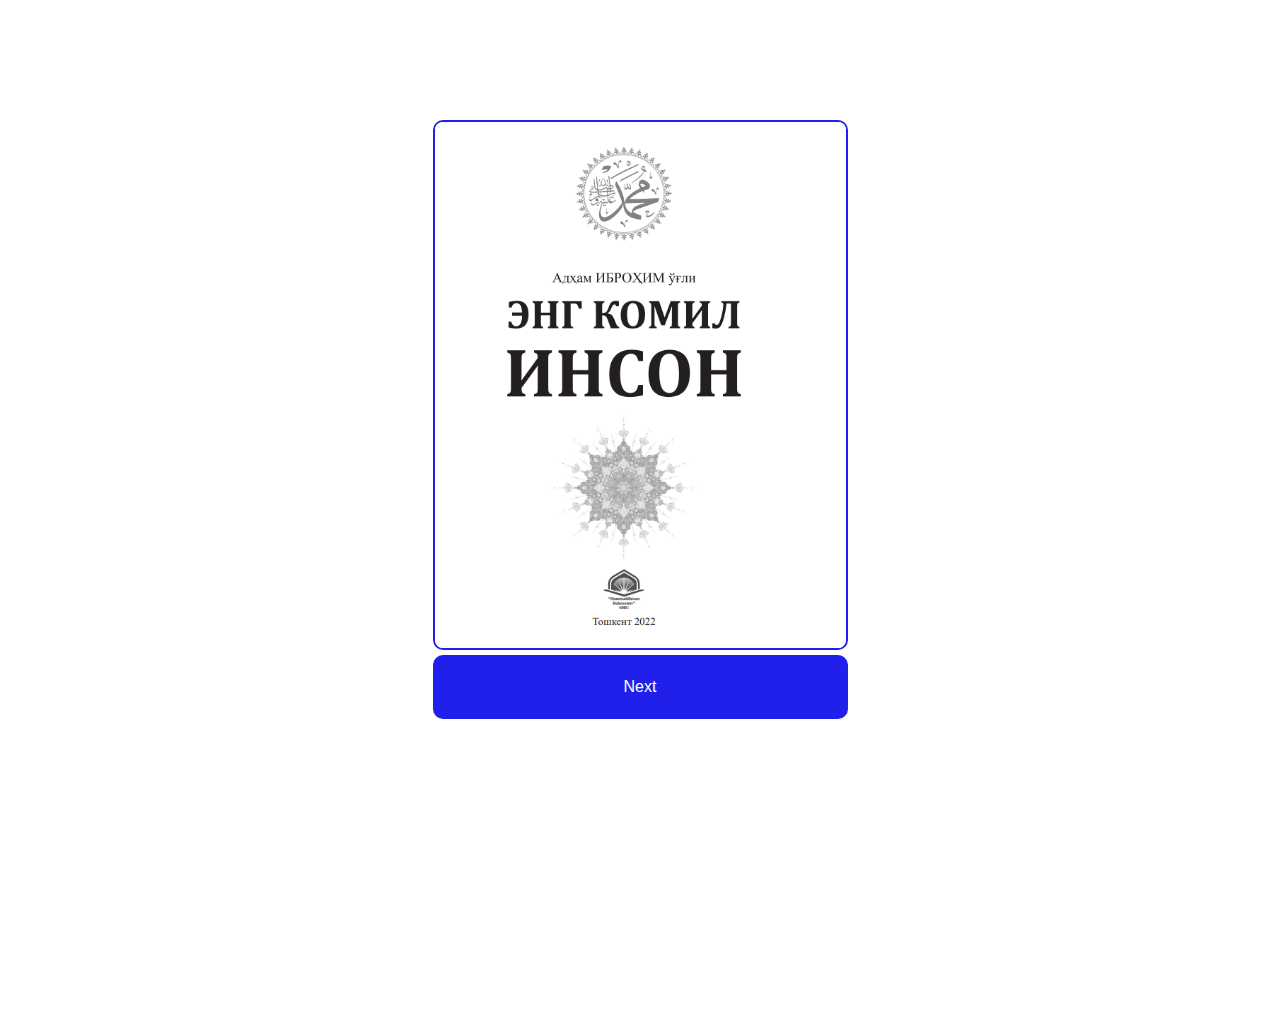
<file: index.html>
<!DOCTYPE html>
<html lang="en">
  <head>
    <meta charset="UTF-8" />
    <meta name="viewport" content="width=device-width, initial-scale=1.0" />
    <link rel="stylesheet" href="css/styles.css" />
    <title>Document</title>
  </head>
  <body>
    <div class="container">
      <img
        style="
          margin-top: 120px;
          border-radius: 10px;
          height: 530px;
          border: 2px solid rgb(32, 32, 234);
        "
        src="./images/rasm.png"
        alt="rasm"
      />
      <a class="next" href="./sahifalar/mundarija.html">Next</a>
    </div>
  </body>
</html>
</file>
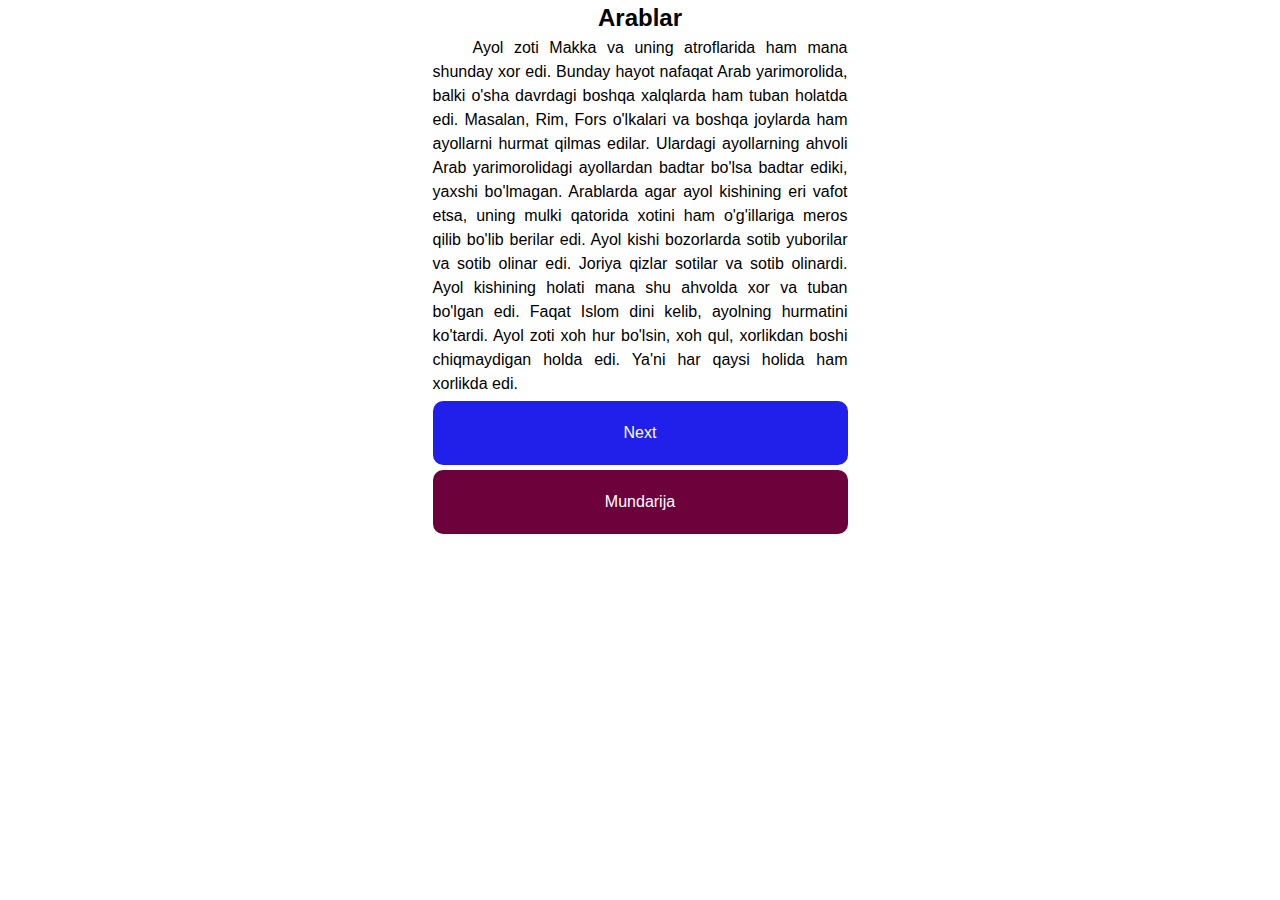
<file: sahifalar/arablar.html>
<!DOCTYPE html>
<html lang="en">
  <head>
    <meta charset="UTF-8" />
    <meta name="viewport" content="width=device-width, initial-scale=1.0" />
    <link rel="stylesheet" href="../css/styles.css" />
    <title>Arablar</title>
  </head>
  <body>
    <h2 style="text-align: center">Arablar</h2>
    <div class="container">
      <p style="text-align: justify">
        <span style="margin-left: 40px"
          >Ayol zoti Makka va uning atroflarida</span
        >
        ham mana shunday xor edi. Bunday hayot nafaqat Arab yarimorolida, balki
        o'sha davrdagi boshqa xalqlarda ham tuban holatda edi. Masalan, Rim,
        Fors o'lkalari va boshqa joylarda ham ayollarni hurmat qilmas edilar.
        Ulardagi ayollarning ahvoli Arab yarimorolidagi ayollardan badtar bo'lsa
        badtar ediki, yaxshi bo'lmagan. Arablarda agar ayol kishining eri vafot
        etsa, uning mulki qatorida xotini ham o'g'illariga meros qilib bo'lib
        berilar edi. Ayol kishi bozorlarda sotib yuborilar va sotib olinar edi.
        Joriya qizlar sotilar va sotib olinardi. Ayol kishining holati mana shu
        ahvolda xor va tuban bo'lgan edi. Faqat Islom dini kelib, ayolning
        hurmatini ko'tardi. Ayol zoti xoh hur bo'lsin, xoh qul, xorlikdan boshi
        chiqmaydigan holda edi. Ya'ni har qaysi holida ham xorlikda edi.
      </p>
      <a class="next" href="#">Next</a>
      <a class="mundarija" href="mundarija.html">Mundarija</a>
    </div>
  </body>
</html>
</file>
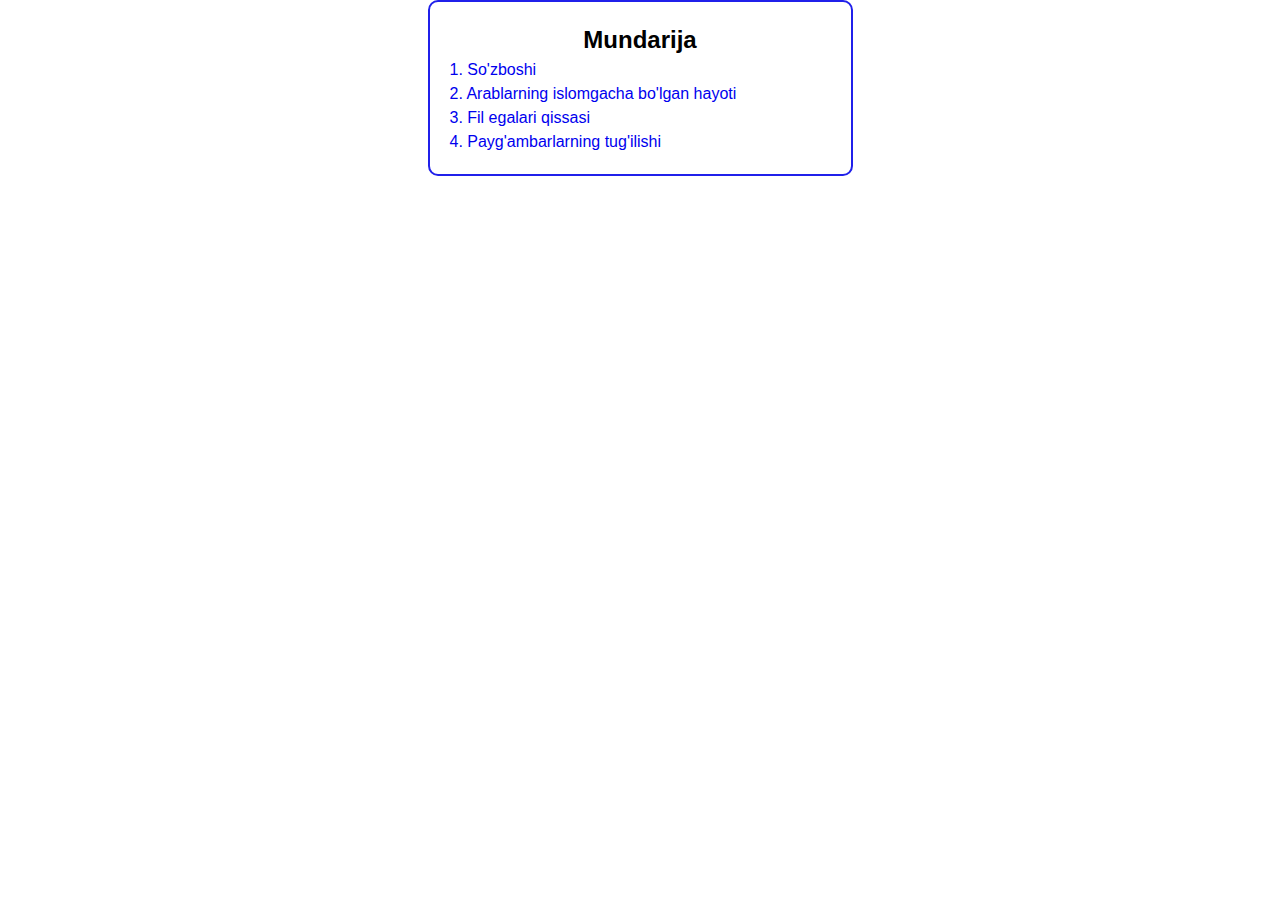
<file: sahifalar/mundarija.html>
<!DOCTYPE html>
<html lang="en">
  <head>
    <meta charset="UTF-8" />
    <meta name="viewport" content="width=device-width, initial-scale=1.0" />
    <link rel="stylesheet" href="../css/styles.css" />
    <title>Mundarija</title>
  </head>
  <body>
    <div
      style="
        border: 2px solid rgb(32, 32, 234);
        border-radius: 10px;
        padding: 20px;
      "
      class="container"
    >
      <h2 style="text-align: center">Mundarija</h2>

      <ul>
        <li>
          <a href="sozboshi.html">1. So'zboshi</a>
        </li>
        <li>
          <a href="arablar.html">2. Arablarning islomgacha bo'lgan hayoti</a>
        </li>
        <li>
          <a href="#">3. Fil egalari qissasi</a>
        </li>
        <li>
          <a href="#">4. Payg'ambarlarning tug'ilishi</a>
        </li>
      </ul>
    </div>
  </body>
</html>
</file>
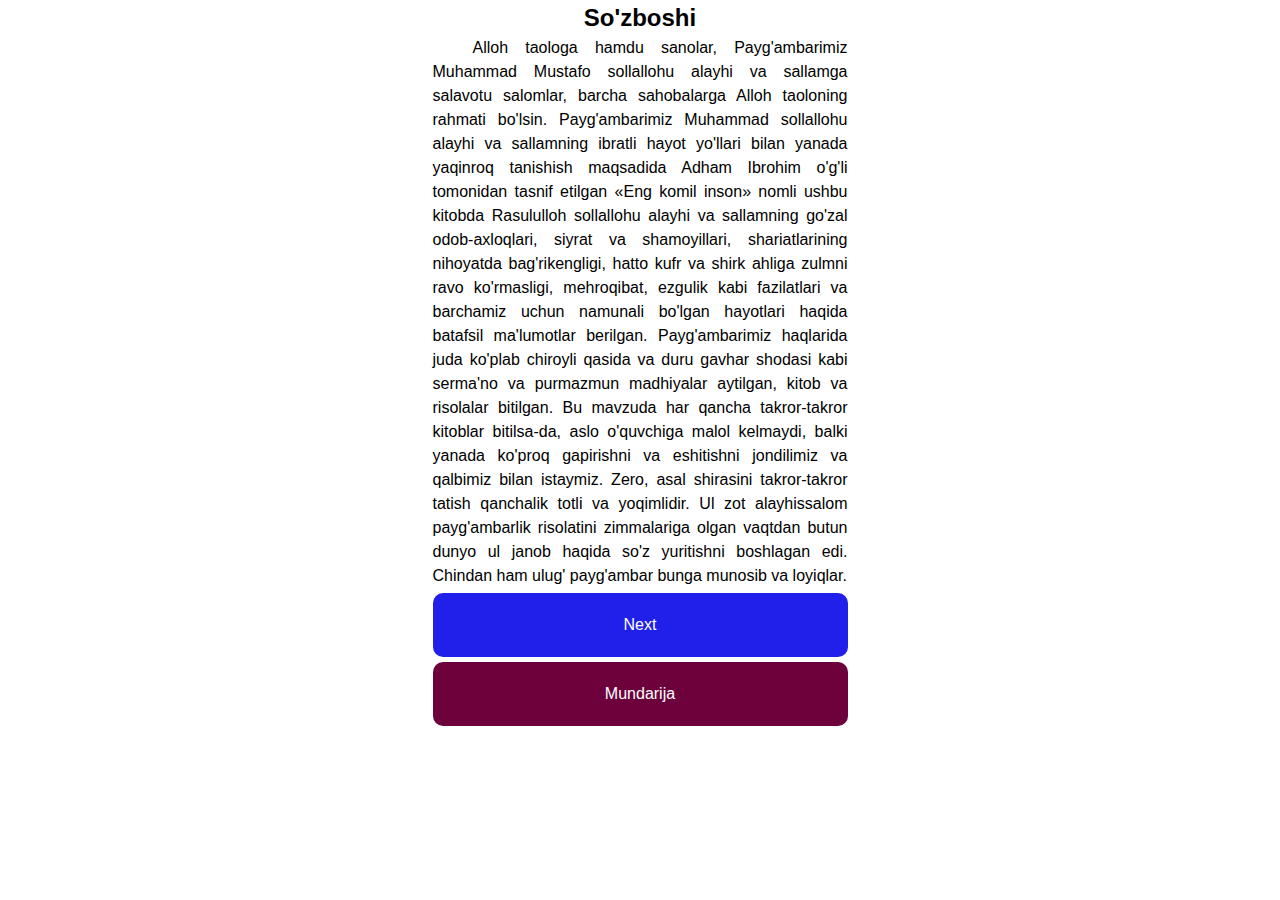
<file: sahifalar/sozboshi.html>
<!DOCTYPE html>
<html lang="en">
  <head>
    <meta charset="UTF-8" />
    <meta name="viewport" content="width=device-width, initial-scale=1.0" />
    <link rel="stylesheet" href="../css/styles.css" />
    <title>So'zboshi</title>
  </head>
  <body>
    <h2 style="text-align: center">So'zboshi</h2>
    <div class="container">
      <p style="text-align: justify">
        <span style="margin-left: 40px">Alloh taologa hamdu sanolar,</span>
        Payg'ambarimiz Muhammad Mustafo sollallohu alayhi va sallamga salavotu
        salomlar, barcha sahobalarga Alloh taoloning rahmati bo'lsin.
        Payg'ambarimiz Muhammad sollallohu alayhi va sallamning ibratli hayot
        yo'llari bilan yanada yaqinroq tanishish maqsadida Adham Ibrohim o'g'li
        tomonidan tasnif etilgan «Eng komil inson» nomli ushbu kitobda
        Rasululloh sollallohu alayhi va sallamning go'zal odob-axloqlari, siyrat
        va shamoyillari, shariatlarining nihoyatda bag'rikengligi, hatto kufr va
        shirk ahliga zulmni ravo ko'rmasligi, mehroqibat, ezgulik kabi
        fazilatlari va barchamiz uchun namunali bo'lgan hayotlari haqida
        batafsil ma'lumotlar berilgan. Payg'ambarimiz haqlarida juda ko'plab
        chiroyli qasida va duru gavhar shodasi kabi serma'no va purmazmun
        madhiyalar aytilgan, kitob va risolalar bitilgan. Bu mavzuda har qancha
        takror-takror kitoblar bitilsa-da, aslo o'quvchiga malol kelmaydi, balki
        yanada ko'proq gapirishni va eshitishni jondilimiz va qalbimiz bilan
        istaymiz. Zero, asal shirasini takror-takror tatish qanchalik totli va
        yoqimlidir. Ul zot alayhissalom payg'ambarlik risolatini zimmalariga
        olgan vaqtdan butun dunyo ul janob haqida so'z yuritishni boshlagan edi.
        Chindan ham ulug' payg'ambar bunga munosib va loyiqlar.
      </p>
      <a class="next" href="arablar.html">Next</a>
      <a class="mundarija" href="mundarija.html">Mundarija</a>
    </div>
  </body>
</html>
</file>
<file: css/styles.css>
*,
*::before,
*::after {
  margin: 0;
  padding: 0;
  box-sizing: border-box;
  list-style-type: none;
  text-decoration: none;
}

html,
body {
  box-sizing: inherit;
  height: 100%;
}

body {
  font-family: "Arial", sans-serif;
  line-height: 1.5;
}

img {
  display: block;
  width: 100%;
}

.visually-hidden {
  position: absolute;
  width: 1px;
  height: 1px;
  margin: -1px;
  border: 0;
  padding: 0;
  clip: rect(0 0 0 0);
  overflow: hidden;
}

.container {
  max-width: 425px;
  margin: 0 auto;
  padding: 0 5px;
}

.next {
  background-color: rgb(32, 32, 234);
  color: white;
  padding: 20px 40px;
  width: 100%;
  display: inline-block;
  text-align: center;
  margin-top: 5px;
  border-radius: 10px;
}

.mundarija {
  background-color: rgb(108, 1, 60);
  color: white;
  padding: 20px 40px;
  width: 100%;
  display: inline-block;
  text-align: center;
  margin-top: 5px;
  border-radius: 10px;
}
</file>
